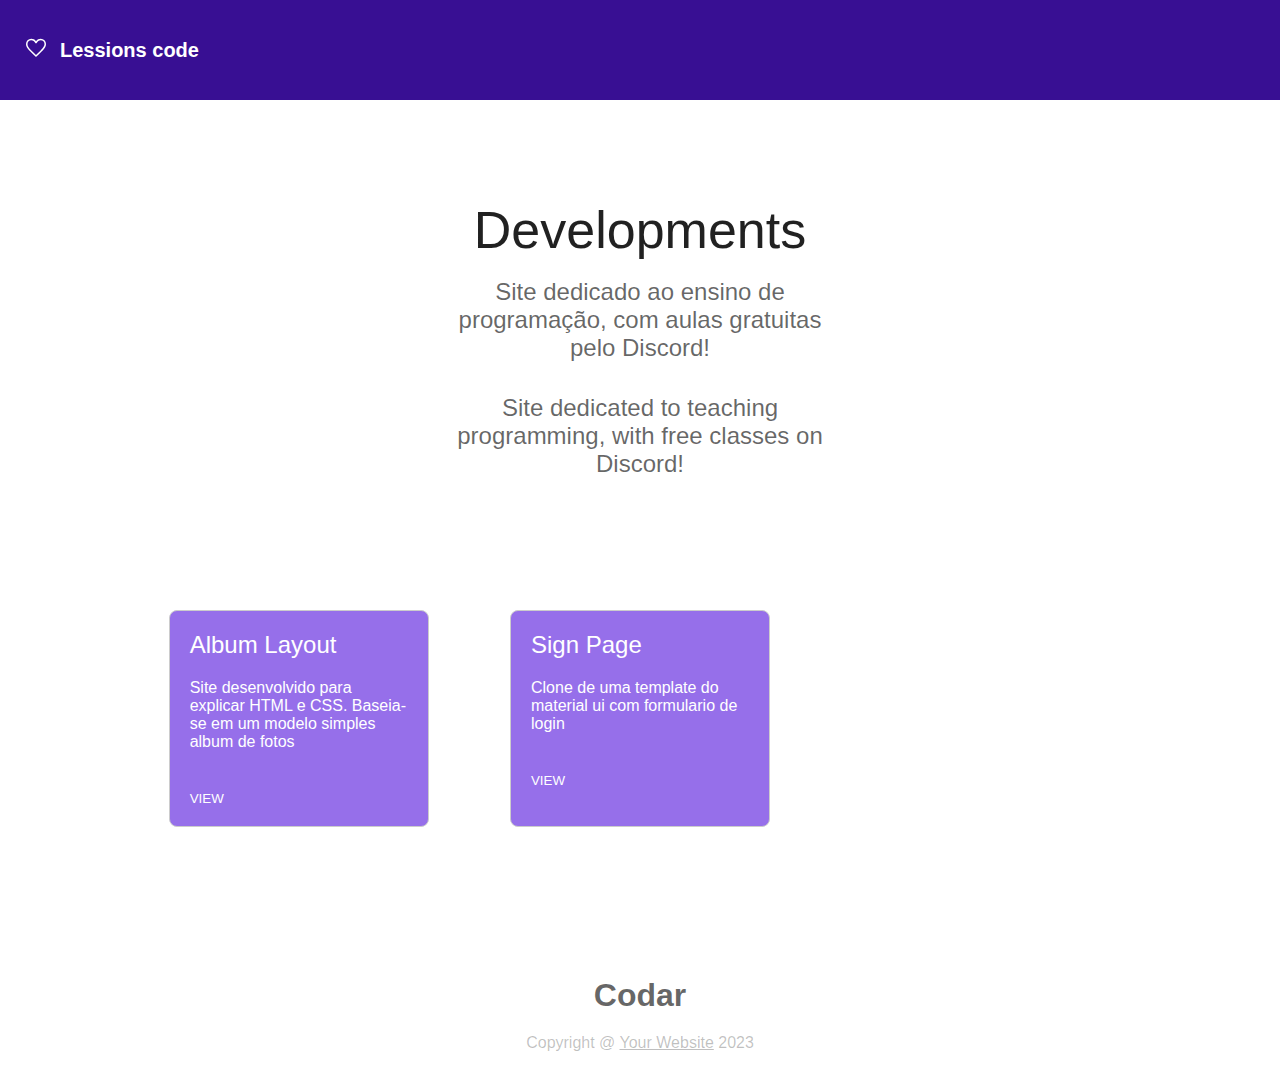
<file: index.html>
<!DOCTYPE html>
<html lang="en">
  <head>
    <meta charset="UTF-8" />
    <meta http-equiv="X-UA-Compatible" content="IE=edge" />
    <meta name="viewport" content="width=device-width, initial-scale=1.0" />
    <title>Aula 01 - Template Codar</title>
    <link rel="stylesheet" href="index.css" />
  </head>
  <body>
    <header class="header_page">
      <div class="header_content">
        <div class="header_icon">
          <svg xmlns="http://www.w3.org/2000/svg" height="48" viewBox="0 96 960 960" width="48">
            <path
              d="m480 935-41-37q-105.768-97.121-174.884-167.561Q195 660 154 604.5T96.5 504Q80 459 80 413q0-90.155 60.5-150.577Q201 202 290 202q57 0 105.5 27t84.5 78q42-54 89-79.5T670 202q89 0 149.5 60.423Q880 322.845 880 413q0 46-16.5 91T806 604.5Q765 660 695.884 730.439 626.768 800.879 521 898l-41 37Zm0-79q101.236-92.995 166.618-159.498Q712 630 750.5 580t54-89.135q15.5-39.136 15.5-77.72Q820 347 778 304.5T670.225 262q-51.524 0-95.375 31.5Q531 325 504 382h-49q-26-56-69.85-88-43.851-32-95.375-32Q224 262 182 304.5t-42 108.816Q140 452 155.5 491.5t54 90Q248 632 314 698t166 158Zm0-297Z"
            />
          </svg>
        </div>

        <div class="header_label">
          <h1>Lessions code</h1>
        </div>
      </div>
    </header>

    <div id="main"></div>

    <div class="main_banner">
      <div class="main_banner_content">
        <div class="main_banner_title">
          <h1>Developments</h1>
        </div>
        <div class="main_banner_text">
          <p>Site dedicado ao ensino de programação, com aulas gratuitas pelo Discord!</p>
          <p>Site dedicated to teaching programming, with free classes on Discord!</p>
        </div>
      </div>
    </div>

    <div class="cards_banner" id="banner_services">
      <div class="card_item">
        <div class="card_content">
          <img src="https://source.unsplash.com/random" alt="" class="card_image" />
          <h1 class="card_title">Heading</h1>
          <p class="card_text">This is a media card. You can use this section to describe the content.</p>
          <div class="card_buttons_container">
            <button class="card_buttons">view</button>
            <button class="card_buttons">edit</button>
          </div>
        </div>
      </div>
    </div>

    <footer class="footer_page">
      <div class="footer_content">
        <h1>Codar</h1>
        <p>Copyright @ <a href="#">Your Website</a> 2023</p>
      </div>
    </footer>
  </body>

  <script>
    const lessions = [
      {
        heading: "Album Layout",
        description: "Site desenvolvido para explicar HTML e CSS. Baseia-se em um modelo simples album de fotos",
        url: "https://github.com/melem-dev/aulas/tree/main/aula1",
      },
      {
        heading: "Sign Page",
        description: "Clone de uma template do material ui com formulario de login",
        url: "https://github.com/melem-dev/aulas/tree/main/aula2",
      },
    ];

    var container = document.querySelector("#banner_services");

    container.innerHTML = lessions.map(createCardHtml).join("\n");

    function createCardHtml(lession) {
      const { heading, description, url } = lession;

      return `
        <div class="card_item">
          <div class="card_content">
            <h1 class="card_title">${heading}</h1>
            <p class="card_text">${description}</p>
            <div class="card_buttons_container">
              <a href="${url}">
                <button class="card_buttons">view</button>
              </a>
            </div>
          </div>
        </div>
      `;
    }
  </script>
</html>
</file>
<file: index.css>
* {
  margin: 0;
  padding: 0;
  box-sizing: border-box;
  font-family: "Roboto", sans-serif;
}

header.header_page {
  background-color: rgb(56, 15, 147);
}

header .header_icon svg {
  width: 100%;
  fill: white;
}

header .header_icon {
  width: 24px;
  margin-right: 12px;
}

header .header_label h1 {
  font-size: 1.25rem;
  color: white;
}

header .header_content {
  display: flex;
  align-items: center;
}

header {
  padding: 24px;
}

div.main_banner {
  display: flex;
  margin-top: 100px;
  margin-bottom: 20px;
  justify-content: center;
  align-items: center;
}

div.main_banner .main_banner_content {
  max-width: 400px;
}

div.main_banner .main_banner_content h1 {
  font-size: 3.25rem;
  color: rgba(0, 0, 0, 0.87);
  font-weight: 300;
  text-align: center;
  margin-bottom: 0.35em;
}

div.main_banner .main_banner_content p {
  font-size: 1.5rem;
  color: rgba(0, 0, 0, 0.6);
  font-weight: 400;
  text-align: center;
  margin-bottom: 32px;
}

div.main_banner .main_banner_buttons {
  display: flex;
  align-items: center;
  justify-content: space-around;
}

.primary,
.secondary {
  padding: 8px;
  outline: 0;
  border: none;
  box-shadow: 0px 2px 4px -1px rgba(0, 0, 0, 0.2), 0px 4px 5px 0px rgba(0, 0, 0, 0.14), 0px 1px 10px 0px rgba(0, 0, 0, 0.12);
}

.primary {
  background-color: rgb(25, 118, 210);
  color: white;
  font-weight: bold;
}

.secondary {
  background-color: white;
  color: rgb(25, 115, 210);
}

div.cards_banner img {
  width: 260px;
  margin-top: 100px;
}

div.cards_banner {
  max-width: 1024px;
  margin: 100px auto;
  display: grid;
  grid-template-columns: 1fr 1fr 1fr;
}

div.card_item {
  display: flex;
  justify-content: center;
  margin-bottom: 50px;
}

div.cards_banner .card_content {
  background-color: rgb(150, 111, 234);
  border: 1px solid #ccc;
  max-width: 260px;
  border-radius: 0.5rem;
}

div.cards_banner .card_content h1 {
  margin: 20px;
  font-weight: 400;
  font-size: 1.5rem;
  color: white;
}

div.cards_banner .card_content p {
  margin: 20px;
  font-weight: 400;
  font-size: 1rem;
  color: white;
}

div.cards_banner .card_content .card_buttons {
  margin: 20px;
  outline: none;
  border: none;
  color: white;
  text-transform: uppercase;
  background-color: transparent;
}

footer.footer_page {
  max-width: 1024px;
  margin: 30px auto;
  text-align: center;
}

footer.footer_page h1 {
  color: rgba(0, 0, 0, 0.6);
  margin-bottom: 20px;
}

footer.footer_page p {
  color: rgba(0, 0, 0, 0.25);
}

footer.footer_page a {
  color: rgba(0, 0, 0, 0.25);
}
</file>
